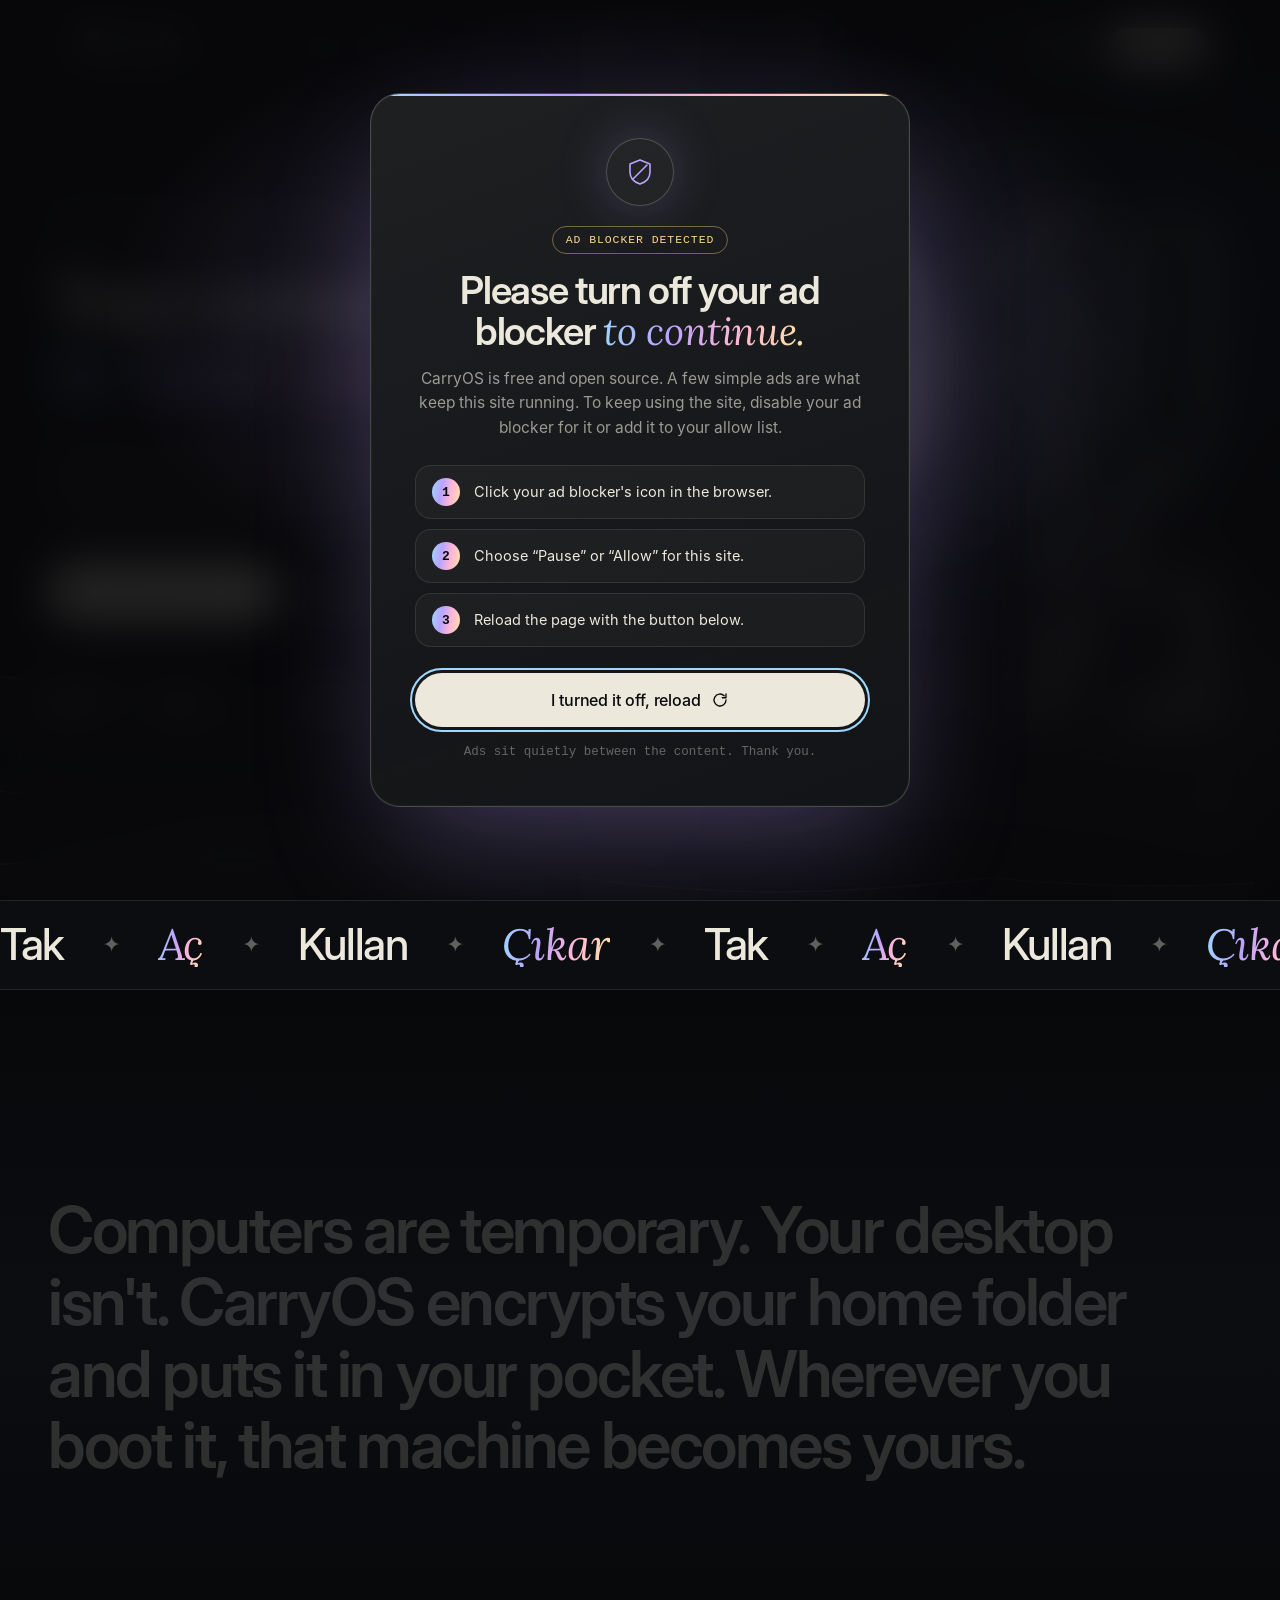
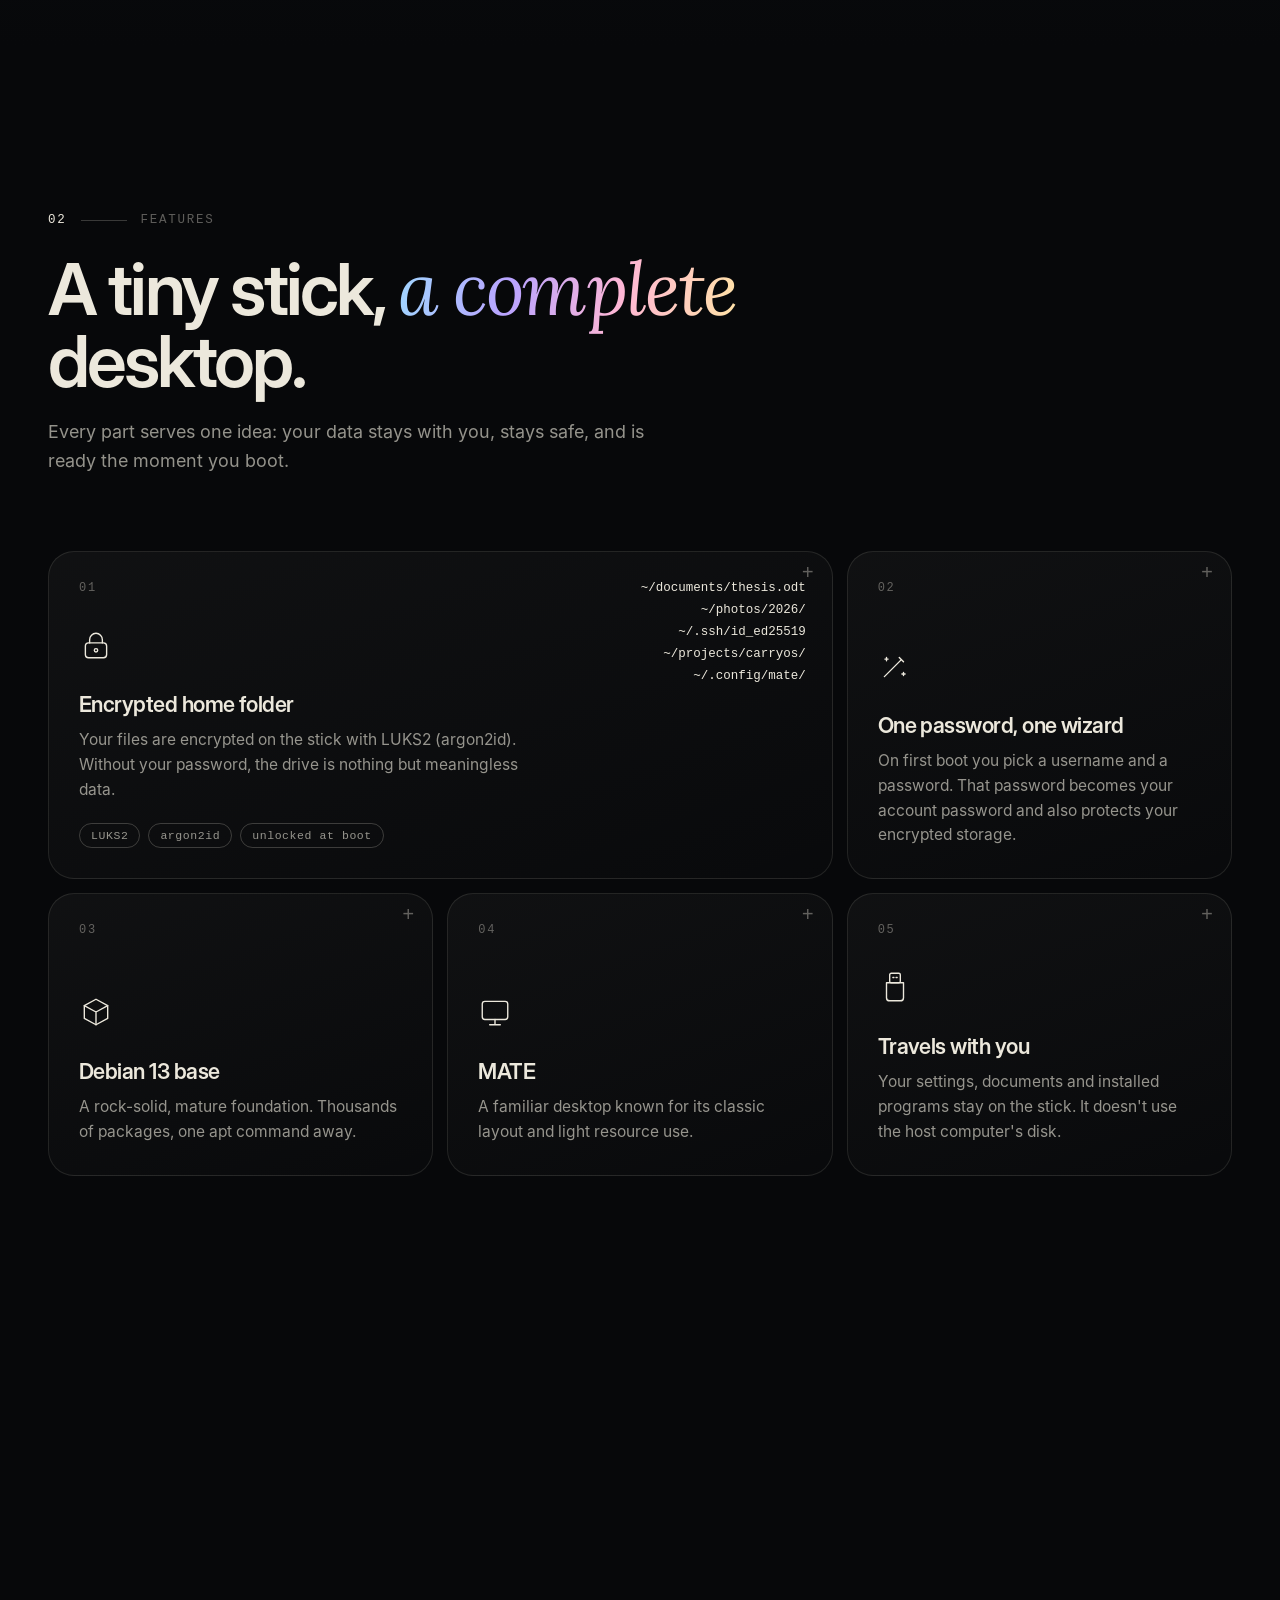
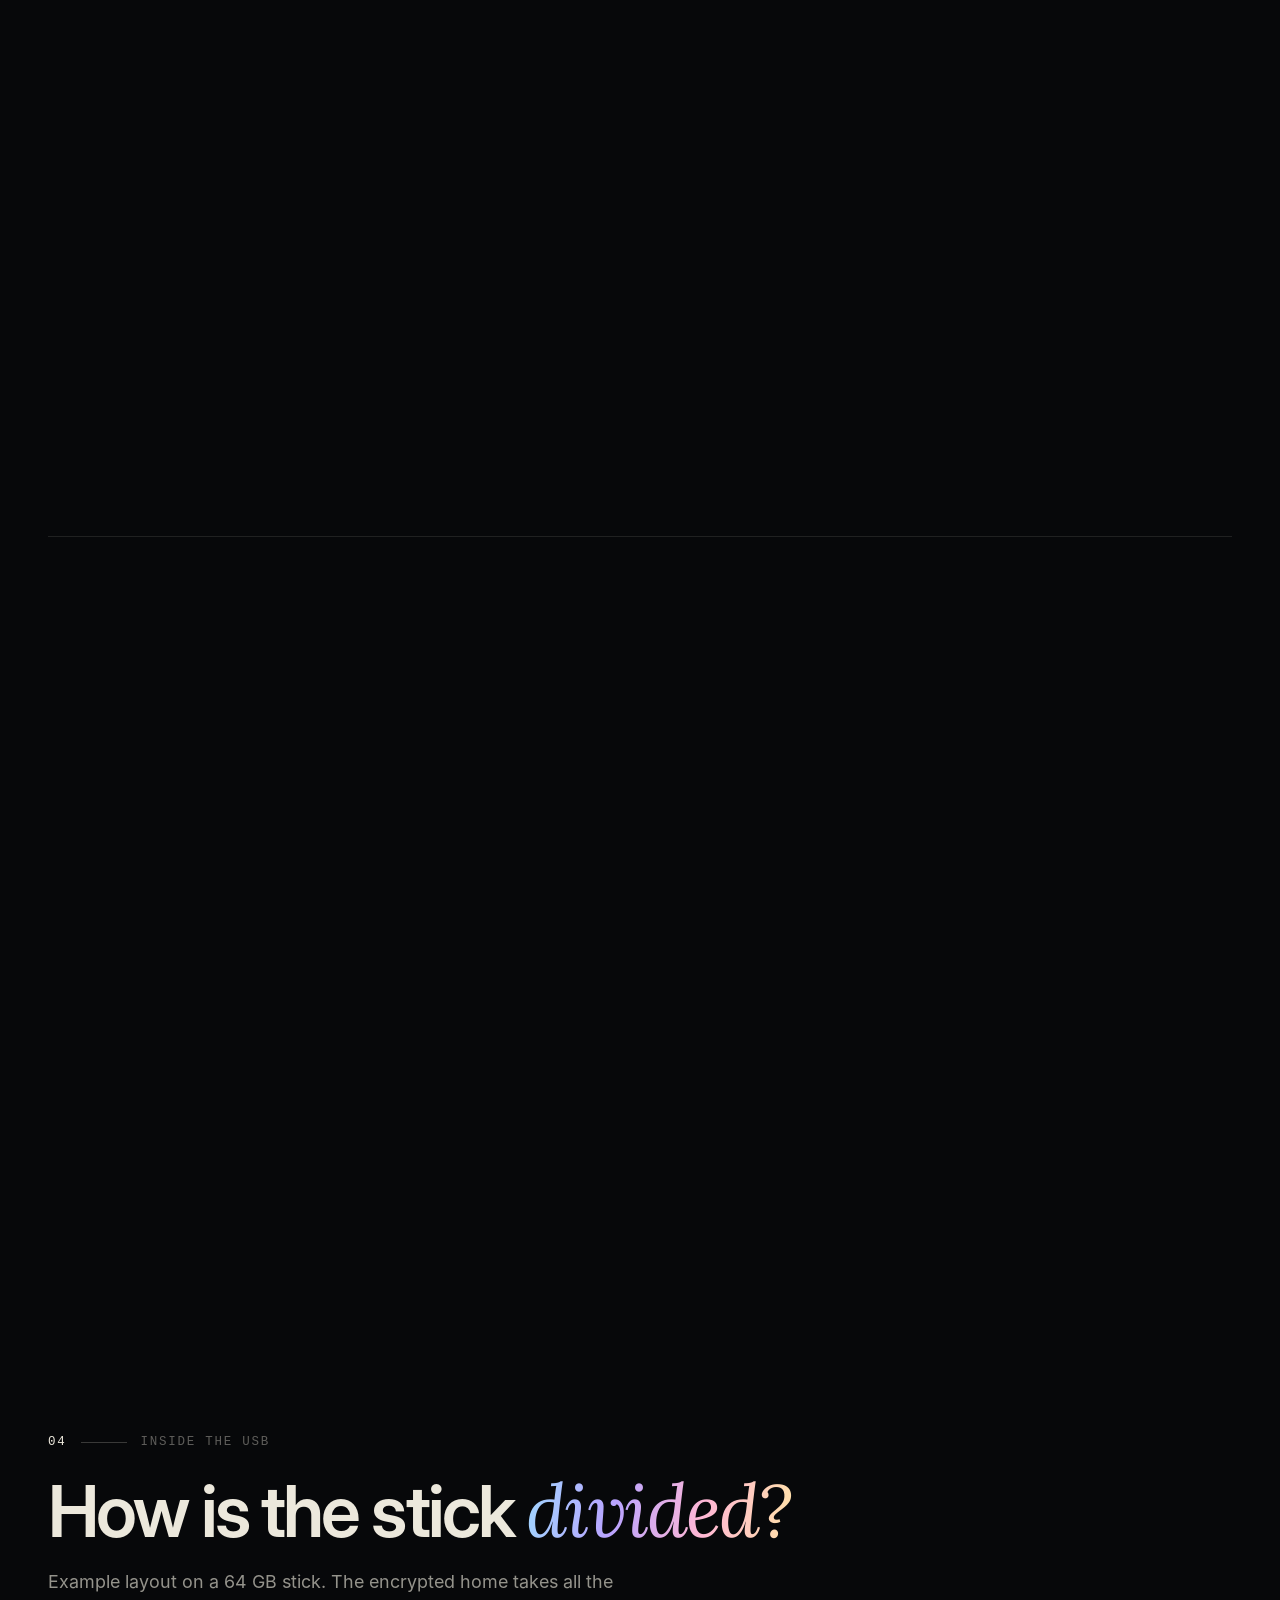
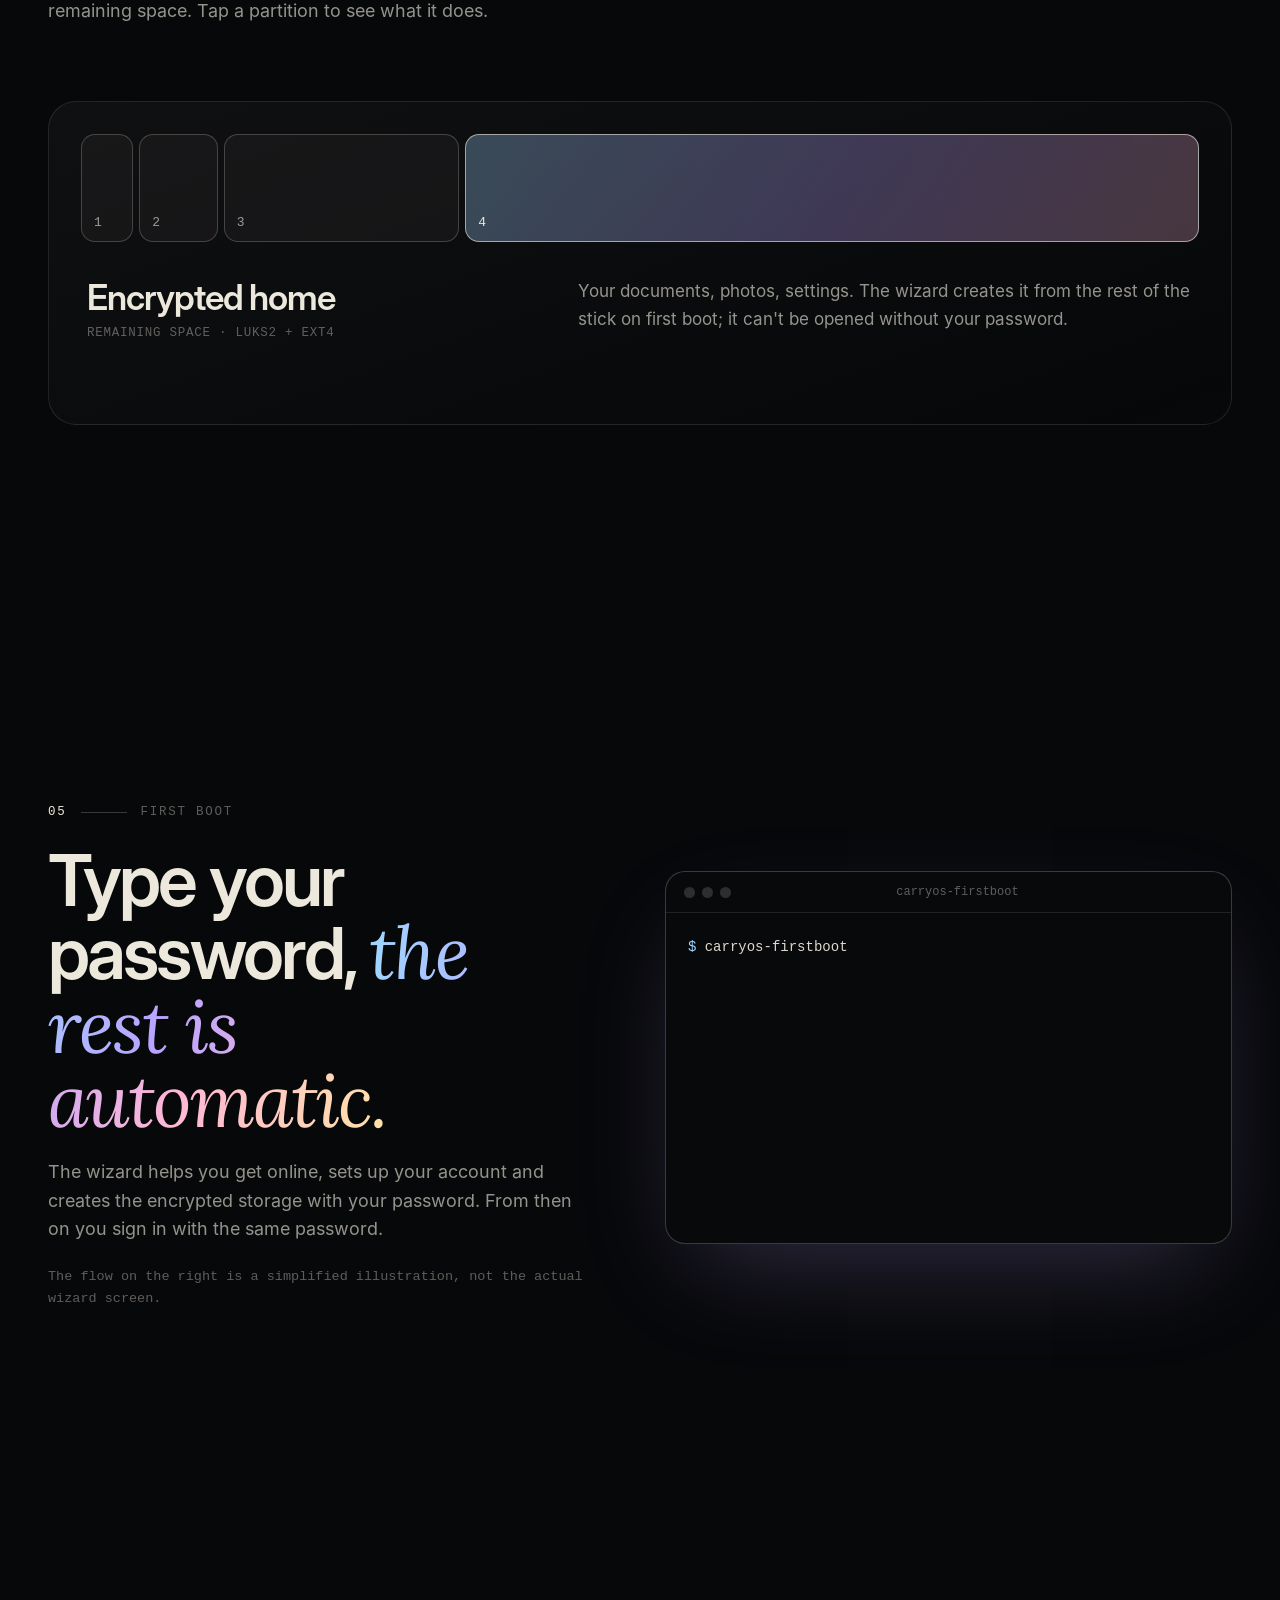
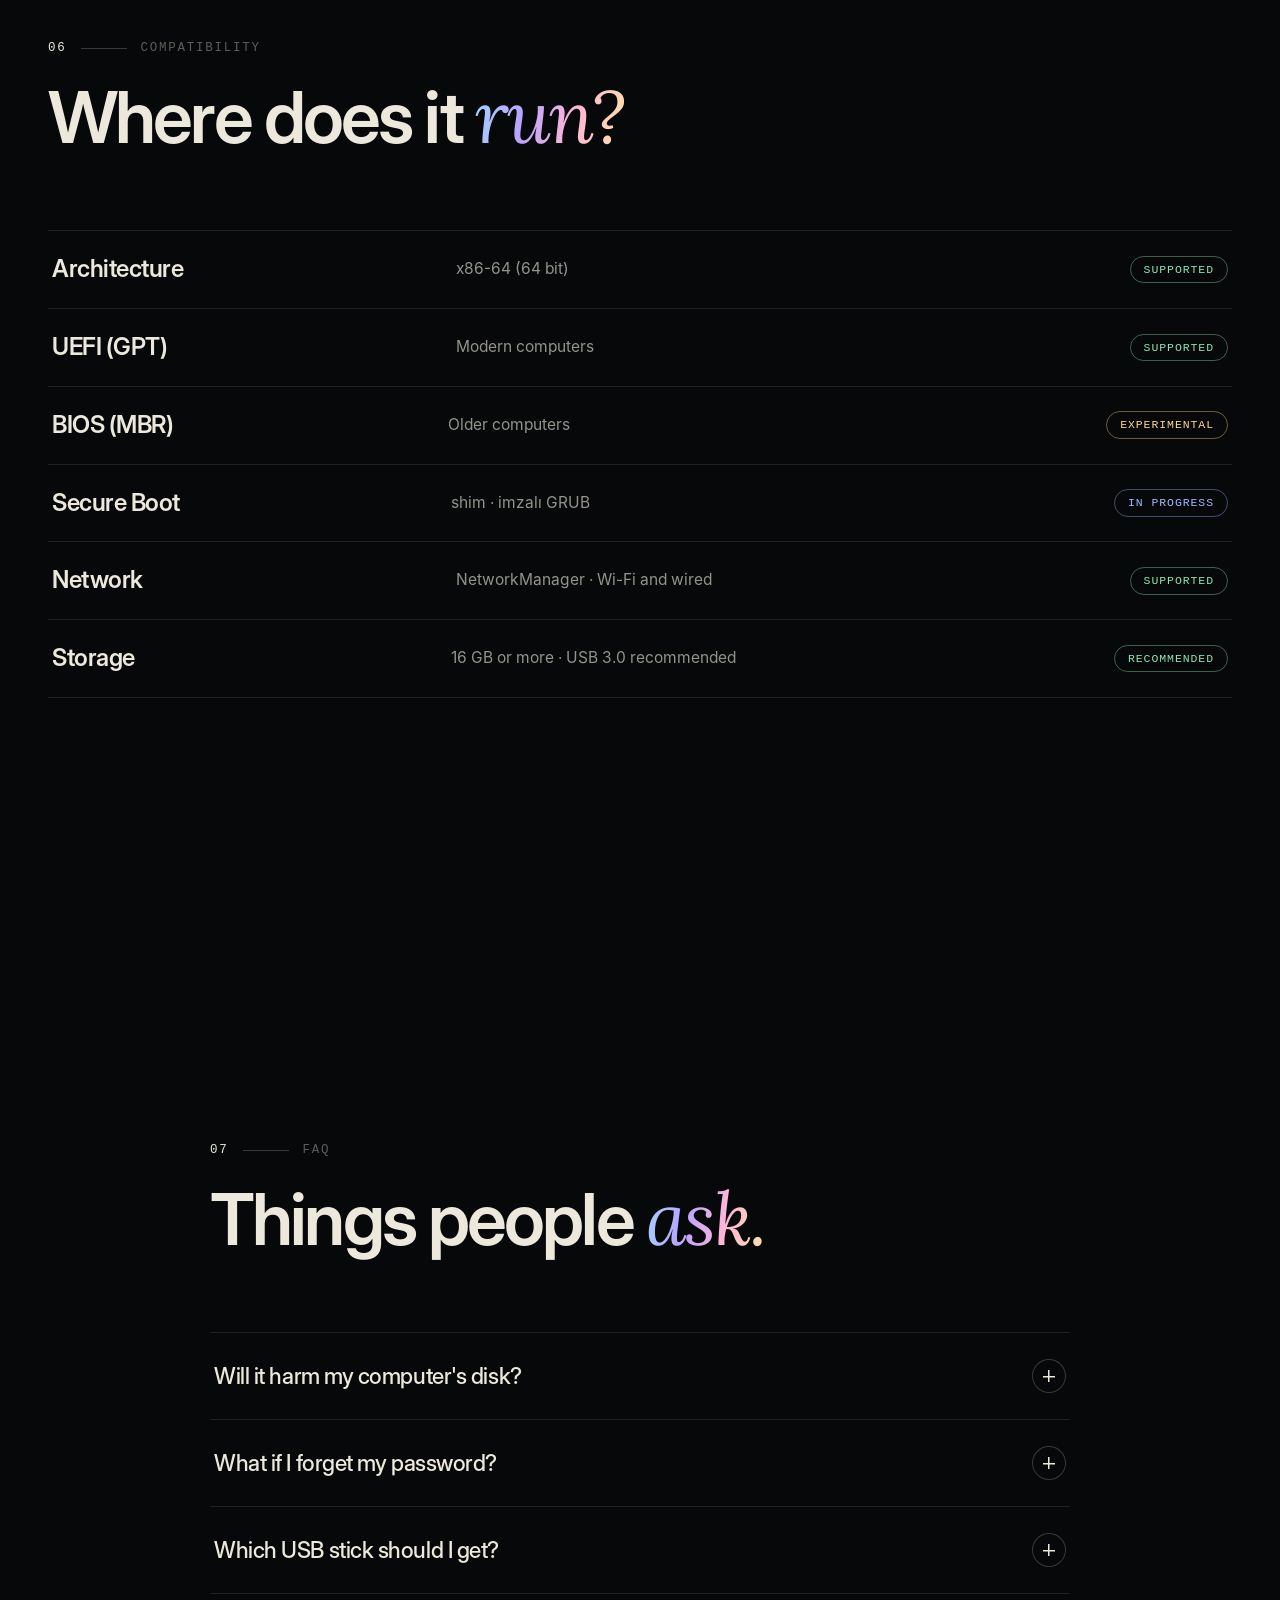
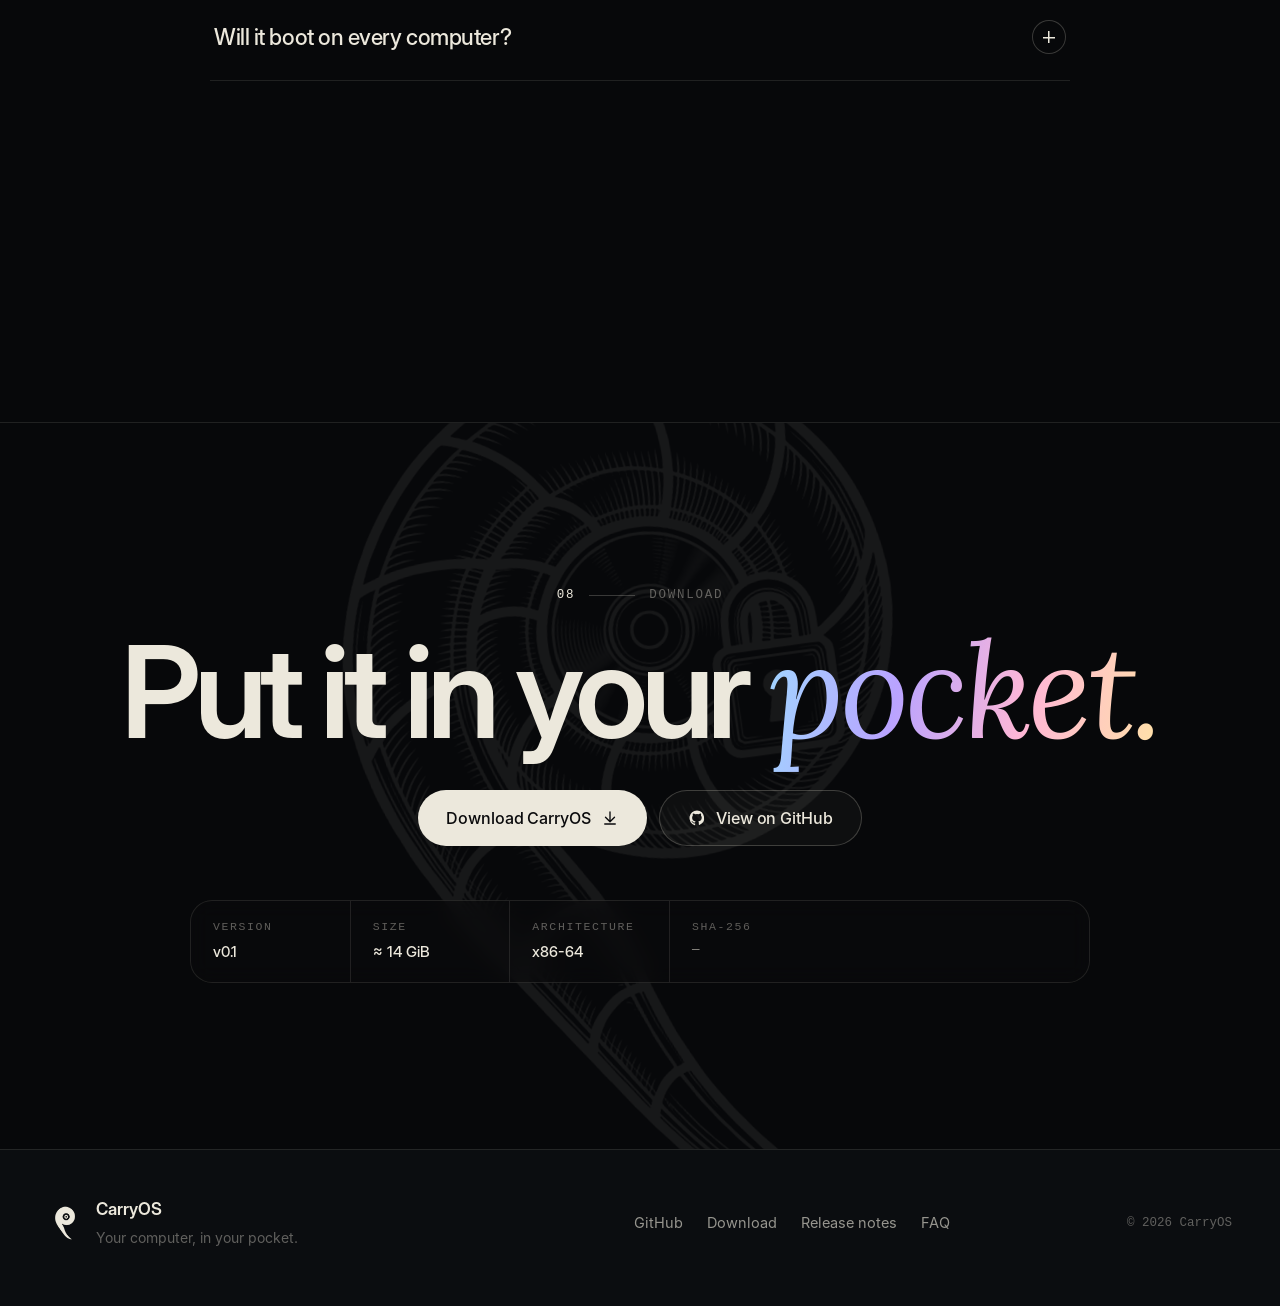
<file: index.html>
<!doctype html>
<html lang="tr">
<head>
<meta charset="utf-8">
<meta name="viewport" content="width=device-width, initial-scale=1, viewport-fit=cover">
<title>CarryOS — Bilgisayarın, cebinde.</title>
<meta name="description" content="CarryOS: bir USB belleğe sığan, şifreli ev dizinli, Debian 13 tabanlı taşınabilir Linux. Tak, aç, kendi masaüstünü kullan.">
<meta name="theme-color" content="#07080a">
<meta name="color-scheme" content="dark">

<!-- Paylaşım önizlemesi: yayınladıktan sonra aşağıdaki adresi kendi site adresinle değiştir -->
<meta property="og:type" content="website">
<meta property="og:title" content="CarryOS — Bilgisayarın, cebinde.">
<meta property="og:description" content="Bir USB belleğe sığan, şifreli ve taşınabilir Linux.">
<meta property="og:image" content="https://carryos.github.io/assets/img/og-image.png">
<meta property="og:url" content="https://carryos.github.io/">
<meta name="twitter:card" content="summary_large_image">

<link rel="icon" href="assets/img/favicon.ico" sizes="any">
<link rel="icon" type="image/png" href="assets/img/favicon-64.png">
<link rel="apple-touch-icon" href="assets/img/apple-touch-icon.png">
<link rel="manifest" href="site.webmanifest">

<link rel="preload" href="assets/fonts/InterDisplay-Medium.woff" as="font" type="font/woff" crossorigin>
<link rel="preload" href="assets/fonts/Inter-Regular.woff" as="font" type="font/woff" crossorigin>
<link rel="stylesheet" href="assets/css/style.css">

<!-- Google AdSense -->
<script async src="https://pagead2.googlesyndication.com/pagead/js/adsbygoogle.js?client=ca-pub-6968273160398959"
     crossorigin="anonymous"></script>
<noscript><style>.rv{opacity:1!important;transform:none!important;filter:none!important}.line>span{transform:none!important}.mark-lines,.wordmark{clip-path:none!important}</style></noscript>
</head>
<body>
<div class="progress" aria-hidden="true"><i></i></div>

<!-- ============ NAV ============ -->
<header class="nav" id="nav">
  <a class="brand" href="#top" aria-label="CarryOS">
    <img src="assets/img/mark-nav.png" alt="" width="30" height="30">
    <span>CarryOS</span>
  </a>
  <nav class="nav-links" id="navLinks" aria-label="Ana menü">
    <a href="#why" data-i18n="nav.why">Fikir</a>
    <a href="#features" data-i18n="nav.features">Özellikler</a>
    <a href="#how" data-i18n="nav.how">Kurulum</a>
    <a href="#inside" data-i18n="nav.inside">USB'nin içi</a>
    <a href="#compat" data-i18n="nav.compat">Uyumluluk</a>
    <a href="#faq" data-i18n="nav.faq">SSS</a>
  </nav>
  <div class="nav-actions">
    <button class="lang" id="langBtn" type="button" aria-label="Dil / Language"><span class="on">TR</span><i></i><span>EN</span></button>
    <a class="btn btn-ghost sm" href="https://github.com/carryos/carryos.github.io" data-link="repo" target="_blank" rel="noopener">GitHub</a>
    <a class="btn btn-solid sm" href="https://github.com/carryos/carryos.github.io/releases/latest" data-link="download" data-i18n="nav.download">İndir</a>
    <button class="burger" id="burger" type="button" aria-label="Menü" aria-expanded="false"><i></i><i></i></button>
  </div>
</header>

<main>
<!-- ============ HERO ============ -->
<section class="hero" id="top">
  <div class="hero-bg" aria-hidden="true">
    <div class="aurora"></div>
    <div class="grid-lines"></div>
    <img class="dune d-far" src="assets/img/dunes-far.svg" alt="" data-speed="0.10">
    <img class="dune d-mid" src="assets/img/dunes-mid.svg" alt="" data-speed="0.22">
    <img class="dune d-near" src="assets/img/dunes-near.svg" alt="" data-speed="0.36">
  </div>

  <div class="wrap hero-grid">
    <div class="hero-copy">
      <p class="eyebrow rv"><span class="pulse"></span><span data-i18n="hero.eyebrow">Önizleme sürümü · Debian 13 tabanlı</span></p>
      <h1 class="display" data-i18n="hero.title"><span class="line"><span>Bilgisayarın,</span></span><span class="line"><span class="serif grad">cebinde.</span></span></h1>
      <p class="lead rv" style="--d:.45s" data-i18n="hero.lead">CarryOS, bir USB belleğe sığan taşınabilir bir Linux. Şifreli ev dizinin, masaüstün ve programların seninle gelir; hangi bilgisayarda açarsan orası senin olur.</p>
      <div class="cta rv" style="--d:.6s">
        <a class="btn btn-solid lg magnetic" href="https://github.com/carryos/carryos.github.io/releases/latest" data-link="download"><span data-i18n="hero.cta1">CarryOS'u indir</span><svg viewBox="0 0 24 24" aria-hidden="true"><path d="M5 12h14M13 6l6 6-6 6"/></svg></a>
        <a class="btn btn-ghost lg magnetic" href="https://github.com/carryos/carryos.github.io" data-link="repo" target="_blank" rel="noopener"><svg viewBox="0 0 24 24" aria-hidden="true" class="gh"><path d="M12 2a10 10 0 0 0-3.2 19.5c.5.1.7-.2.7-.5v-1.8c-2.8.6-3.4-1.2-3.4-1.2-.5-1.2-1.1-1.5-1.1-1.5-.9-.6.1-.6.1-.6 1 .1 1.5 1 1.5 1 .9 1.5 2.3 1.1 2.9.8.1-.7.3-1.1.6-1.4-2.2-.3-4.6-1.1-4.6-5 0-1.1.4-2 1-2.7-.1-.3-.4-1.300.1-2.700 0 0 .8-.3 2.800 1a9.600 9.600 0 0 1 5 0c1.900-1.300 2.800-1 2.800-1 .5 1.400.2 2.400.1 2.700.6.700 1 1.600 1 2.700 0 3.900-2.400 4.700-4.600 5 .4.300.7.900.7 1.800v2.700c0 .3.2.6.7.5A10 10 0 0 0 12 2z"/></svg><span data-i18n="hero.cta2">GitHub'da incele</span></a>
      </div>
      <dl class="facts rv" style="--d:.75s">
        <div><dt>Debian 13</dt><dd data-i18n="hero.f1">Taban</dd></div>
        <div><dt>LUKS2</dt><dd data-i18n="hero.f2">Şifreli ev</dd></div>
        <div><dt>MATE</dt><dd data-i18n="hero.f3">Masaüstü</dd></div>
      </dl>
    </div>

    <div class="hero-art" id="heroArt" aria-hidden="true">
      <div class="art-glow"></div>
      <div class="mark">
        <div class="mark-disc"></div>
        <img class="mark-lines" src="assets/img/logo.png" alt="" width="860" height="1368" fetchpriority="high">
      </div>
      <img class="wordmark" src="assets/img/wordmark.png" alt="" width="936" height="2016">
    </div>
  </div>

  <a class="scroll-hint" href="#why" aria-label="Aşağı kaydır"><span data-i18n="hero.scroll">Kaydır</span><i></i></a>
</section>

<!-- ============ TICKER ============ -->
<div class="ticker" aria-hidden="true">
  <div class="ticker-track">
    <span>Tak</span><em>✦</em><span class="serif">Aç</span><em>✦</em><span>Kullan</span><em>✦</em><span class="serif">Çıkar</span><em>✦</em>
    <span>Tak</span><em>✦</em><span class="serif">Aç</span><em>✦</em><span>Kullan</span><em>✦</em><span class="serif">Çıkar</span><em>✦</em>
    <span>Tak</span><em>✦</em><span class="serif">Aç</span><em>✦</em><span>Kullan</span><em>✦</em><span class="serif">Çıkar</span><em>✦</em>
    <span>Tak</span><em>✦</em><span class="serif">Aç</span><em>✦</em><span>Kullan</span><em>✦</em><span class="serif">Çıkar</span><em>✦</em>
  </div>
</div>

<!-- ============ 01 FİKİR ============ -->
<section class="sec why" id="why">
  <div class="wrap">
    <p class="kicker rv"><b>01</b><i></i><span data-i18n="why.k">Fikir</span></p>
    <p class="statement" id="statement" data-i18n="why.text">Bilgisayarlar geçici, masaüstün değil. CarryOS ev dizinini şifreler ve cebine koyar. Hangi makinede açarsan, orası senin bilgisayarın olur.</p>
  </div>
</section>

<!-- ============ 02 ÖZELLİKLER ============ -->
<section class="sec" id="features">
  <div class="wrap">
    <header class="sec-head">
      <p class="kicker rv"><b>02</b><i></i><span data-i18n="feat.k">Özellikler</span></p>
      <h2 class="h2 rv" data-i18n="feat.h">Küçük bir bellek, <em class="serif grad">tam bir</em> masaüstü.</h2>
      <p class="sub rv" data-i18n="feat.sub">Her parça tek bir fikre hizmet ediyor: verin yanında olsun, güvende kalsın, açtığın anda hazır olsun.</p>
    </header>

    <div class="bento">
      <article class="card c4 rv">
        <span class="idx">01</span>
        <div class="card-body">
          <svg class="ico" viewBox="0 0 32 32" aria-hidden="true"><rect x="6" y="14" width="20" height="14" rx="3"/><path d="M10 14v-3a6 6 0 0 1 12 0v3"/><circle cx="16" cy="21" r="1.6"/></svg>
          <h3 data-i18n="c1.t">Şifreli ev dizini</h3>
          <p data-i18n="c1.p">Dosyaların USB'de LUKS2 ile şifrelenir (argon2id). Şifren olmadan bellek, anlamsız bir veri yığınından başka bir şey değildir.</p>
          <div class="tags"><span>LUKS2</span><span>argon2id</span><span data-i18n="c1.tag">açılışta açılır</span></div>
        </div>
        <div class="cipher" id="cipher" aria-hidden="true"></div>
      </article>

      <article class="card c2 rv" style="--d:.08s">
        <span class="idx">02</span>
        <div class="card-body">
          <svg class="ico" viewBox="0 0 32 32" aria-hidden="true"><path d="M6 26 22 10"/><path d="m20 8 4 4"/><path d="M8 8v3M6.500 9.500h3M24 22v3M22.500 23.500h3"/></svg>
          <h3 data-i18n="c2.t">Tek şifre, tek sihirbaz</h3>
          <p data-i18n="c2.p">İlk açılışta kullanıcı adını ve şifreni seçersin. Girdiğin şifre hem hesabın olur hem şifreli depolamanı korur.</p>
        </div>
      </article>

      <article class="card c2 rv">
        <span class="idx">03</span>
        <div class="card-body">
          <svg class="ico" viewBox="0 0 32 32" aria-hidden="true"><path d="M16 4 5 10v12l11 6 11-6V10z"/><path d="M5 10l11 6 11-6M16 16v12"/></svg>
          <h3 data-i18n="c3.t">Debian 13 tabanı</h3>
          <p data-i18n="c3.p">Köklü ve kararlı bir temel. Binlerce paket, apt ile bir komut uzağında.</p>
        </div>
      </article>

      <article class="card c2 rv" style="--d:.08s">
        <span class="idx">04</span>
        <div class="card-body">
          <svg class="ico" viewBox="0 0 32 32" aria-hidden="true"><rect x="4" y="6" width="24" height="17" rx="2.500"/><path d="M11 28h10M16 23v5"/></svg>
          <h3 data-i18n="c4.t">MATE</h3>
          <p data-i18n="c4.p">Klasik düzeni ve düşük kaynak kullanımıyla bilinen, tanıdık bir masaüstü.</p>
        </div>
      </article>

      <article class="card c2 rv" style="--d:.16s">
        <span class="idx">05</span>
        <div class="card-body">
          <svg class="ico" viewBox="0 0 32 32" aria-hidden="true"><rect x="11" y="3" width="10" height="9" rx="1.500"/><path d="M8 12h16v14a3 3 0 0 1-3 3h-10a3 3 0 0 1-3-3z"/><path d="M14 7h1M17 7h1"/></svg>
          <h3 data-i18n="c5.t">Seninle taşınır</h3>
          <p data-i18n="c5.p">Ayarların, belgelerin ve kurduğun programlar USB'de kalır. Ana bilgisayarın diskini kullanmaz.</p>
        </div>
      </article>

      <article class="card c3 rv">
        <span class="idx">06</span>
        <div class="card-body">
          <svg class="ico" viewBox="0 0 32 32" aria-hidden="true"><path d="M16 4v10M10.500 8.500a9 9 0 1 0 11 0"/></svg>
          <h3 data-i18n="c6.t">UEFI ve eski BIOS</h3>
          <p data-i18n="c6.p">GPT ile UEFI'li bilgisayarlar için hazır. Eski BIOS'lu makineler için destek üzerinde çalışılıyor.</p>
          <div class="tags"><span class="ok">UEFI</span><span class="warn" data-i18n="c6.tag">BIOS · deneysel</span></div>
        </div>
      </article>

      <article class="card c3 rv" style="--d:.08s">
        <span class="idx">07</span>
        <div class="card-body">
          <svg class="ico" viewBox="0 0 32 32" aria-hidden="true"><circle cx="16" cy="16" r="12"/><path d="M4 16h24M16 4c4 3.500 6 7.500 6 12s-2 8.500-6 12c-4-3.500-6-7.500-6-12s2-8.500 6-12z"/></svg>
          <h3 data-i18n="c7.t">Hafif tarayıcı, tam paket deposu</h3>
          <p data-i18n="c7.p">NetSurf ile kutudan çıkar çıkmaz web. Daha kapsamlı bir tarayıcı mı gerekiyor? apt ile kur.</p>
        </div>
      </article>
    </div>
  </div>
</section>

<!-- ============ REKLAM ============ -->
<div class="ad-band">
  <div class="wrap narrow">
    <aside class="ad" data-ad="a" aria-label="Reklam">
      <span class="ad-label" data-i18n="ad.label">Reklam</span>
      <ins class="adsbygoogle" style="display:block" data-ad-client="ca-pub-6968273160398959" data-ad-slot="" data-ad-format="auto" data-full-width-responsive="true"></ins>
    </aside>
  </div>
</div>

<!-- ============ 03 KURULUM ============ -->
<section class="sec" id="how">
  <div class="wrap">
    <header class="sec-head">
      <p class="kicker rv"><b>03</b><i></i><span data-i18n="how.k">Kurulum</span></p>
      <h2 class="h2 rv" data-i18n="how.h">Dört adımda <em class="serif grad">cebinde.</em></h2>
    </header>

    <ol class="steps">
      <li class="rv"><span class="num">1</span><h3 data-i18n="s1.t">İmajı indir</h3><p data-i18n="s1.p">carryos.img dosyasını indir ve SHA-256 toplamını doğrula.</p></li>
      <li class="rv" style="--d:.08s"><span class="num">2</span><h3 data-i18n="s2.t">USB'ye yaz</h3><p data-i18n="s2.p">En az 16 GB bir bellek kullan. balenaEtcher, Rufus (DD modu) ya da dd ile yazabilirsin.</p></li>
      <li class="rv" style="--d:.16s"><span class="num">3</span><h3 data-i18n="s3.t">USB'den başlat</h3><p data-i18n="s3.p">Bilgisayarı açarken boot menüsünü aç (F12, F10, Esc; Mac'te Option) ve belleği seç.</p></li>
      <li class="rv" style="--d:.24s"><span class="num">4</span><h3 data-i18n="s4.t">Sihirbazı tamamla</h3><p data-i18n="s4.p">Kullanıcı adı ve şifreni seç. Şifreli depolaman hazırlanır, giriş ekranı gelir.</p></li>
    </ol>

    <div class="code rv">
      <div class="code-bar"><span data-i18n="code.t">Linux / macOS</span><button type="button" class="copy" id="copyBtn" data-i18n="code.copy">Kopyala</button></div>
<pre id="codeText"><span class="c" data-i18n="code.c1"># toplamı doğrula</span>
sha256sum -c carryos.img.sha256
<span class="c" data-i18n="code.c2"># belleğe yaz (sdX yerine kendi aygıtını yaz)</span>
sudo dd if=carryos.img of=/dev/sdX bs=4M status=progress conv=fsync</pre>
    </div>
    <p class="warn-note rv" data-i18n="code.warn"><b>Dikkat:</b> /dev/sdX yerine kendi USB aygıtını yaz (lsblk ile bak). dd, hedef aygıtın tamamını siler.</p>
  </div>
</section>

<!-- ============ 04 USB'NİN İÇİ ============ -->
<section class="sec" id="inside">
  <div class="wrap">
    <header class="sec-head">
      <p class="kicker rv"><b>04</b><i></i><span data-i18n="in.k">USB'nin içi</span></p>
      <h2 class="h2 rv" data-i18n="in.h">Bellek <em class="serif grad">nasıl</em> bölünüyor?</h2>
      <p class="sub rv" data-i18n="in.sub">64 GB'lık bir bellekte örnek yerleşim. Şifreli ev, kalan tüm alanı alır. Bir bölüme dokun, ne işe yaradığını gör.</p>
    </header>

    <div class="usb rv">
      <div class="usb-bar" id="usbBar" role="tablist" aria-label="Bölümler">
        <button type="button" role="tab" class="seg s1" data-i="0" style="--w:3"><span>1</span></button>
        <button type="button" role="tab" class="seg s2" data-i="1" style="--w:6"><span>2</span></button>
        <button type="button" role="tab" class="seg s3" data-i="2" style="--w:24"><span>3</span></button>
        <button type="button" role="tab" class="seg s4 on" data-i="3" style="--w:67"><span>4</span></button>
      </div>
      <div class="usb-detail" id="usbDetail" aria-live="polite"></div>
    </div>
  </div>
</section>

<!-- ============ REKLAM ============ -->
<div class="ad-band">
  <div class="wrap narrow">
    <aside class="ad" data-ad="b" aria-label="Reklam">
      <span class="ad-label" data-i18n="ad.label">Reklam</span>
      <ins class="adsbygoogle" style="display:block" data-ad-client="ca-pub-6968273160398959" data-ad-slot="" data-ad-format="auto" data-full-width-responsive="true"></ins>
    </aside>
  </div>
</div>

<!-- ============ 05 İLK AÇILIŞ ============ -->
<section class="sec" id="first">
  <div class="wrap split">
    <div>
      <p class="kicker rv"><b>05</b><i></i><span data-i18n="fb.k">İlk açılış</span></p>
      <h2 class="h2 rv" data-i18n="fb.h">Şifreni yaz, <em class="serif grad">gerisi otomatik.</em></h2>
      <p class="sub rv" data-i18n="fb.p">Sihirbaz ağa bağlanmana yardım eder, hesabını kurar ve şifreli depolamayı senin şifrenle oluşturur. Bir daha her açılışta aynı şifreyle girersin.</p>
      <p class="fine rv" data-i18n="fb.note">Yandaki akış sadeleştirilmiş bir ilüstrasyondur; gerçek sihirbaz ekranı değildir.</p>
    </div>
    <div class="term rv" id="term" aria-hidden="true">
      <div class="term-bar"><i></i><i></i><i></i><span>carryos-firstboot</span></div>
      <div class="term-body" id="termBody"></div>
    </div>
  </div>
</section>

<!-- ============ 06 UYUMLULUK ============ -->
<section class="sec" id="compat">
  <div class="wrap">
    <header class="sec-head">
      <p class="kicker rv"><b>06</b><i></i><span data-i18n="co.k">Uyumluluk</span></p>
      <h2 class="h2 rv" data-i18n="co.h">Nerede <em class="serif grad">çalışır?</em></h2>
    </header>
    <ul class="compat">
      <li class="rv"><span data-i18n="co.a">Mimari</span><b>x86-64 (64 bit)</b><em class="chip ok" data-i18n="co.ok">Destekli</em></li>
      <li class="rv"><span>UEFI (GPT)</span><b data-i18n="co.uefi">Modern bilgisayarlar</b><em class="chip ok" data-i18n="co.ok">Destekli</em></li>
      <li class="rv"><span>BIOS (MBR)</span><b data-i18n="co.bios">Eski bilgisayarlar</b><em class="chip warn" data-i18n="co.exp">Deneysel</em></li>
      <li class="rv"><span>Secure Boot</span><b>shim · imzalı GRUB</b><em class="chip plan" data-i18n="co.plan">Hazırlanıyor</em></li>
      <li class="rv"><span data-i18n="co.net">Ağ</span><b data-i18n="co.netv">NetworkManager · Wi-Fi ve kablolu</b><em class="chip ok" data-i18n="co.ok">Destekli</em></li>
      <li class="rv"><span data-i18n="co.usb">Bellek</span><b data-i18n="co.usbv">En az 16 GB · USB 3.0 önerilir</b><em class="chip ok" data-i18n="co.rec">Önerilen</em></li>
    </ul>
    <p class="fine rv" data-i18n="co.note">Donanım çok çeşitli; kendi makinende denemeden garanti veremeyiz. Sorun yaşarsan GitHub'da bildir.</p>
  </div>
</section>

<!-- ============ REKLAM ============ -->
<div class="ad-band">
  <div class="wrap narrow">
    <aside class="ad" data-ad="c" aria-label="Reklam">
      <span class="ad-label" data-i18n="ad.label">Reklam</span>
      <ins class="adsbygoogle" style="display:block" data-ad-client="ca-pub-6968273160398959" data-ad-slot="" data-ad-format="auto" data-full-width-responsive="true"></ins>
    </aside>
  </div>
</div>

<!-- ============ 07 SSS ============ -->
<section class="sec" id="faq">
  <div class="wrap narrow">
    <header class="sec-head">
      <p class="kicker rv"><b>07</b><i></i><span data-i18n="faq.k">Sıkça sorulanlar</span></p>
      <h2 class="h2 rv" data-i18n="faq.h">Merak <em class="serif grad">edilenler.</em></h2>
    </header>
    <div class="faq">
      <details class="rv"><summary data-i18n="q1.q">Bilgisayarımın diskine zarar verir mi?</summary><p data-i18n="q1.a">CarryOS USB'den açılır ve sistemi USB'ye kurar; ana diski kullanmaz. Yine de belleğe yazarken doğru aygıtı seç: yazma işlemi hedef aygıtın tamamını siler.</p></details>
      <details class="rv"><summary data-i18n="q2.q">Şifremi unutursam ne olur?</summary><p data-i18n="q2.a">Şifreli ev dizini şifre olmadan açılamaz; şifrelemenin amacı bu. Önemli dosyalarını ayrıca yedekle.</p></details>
      <details class="rv"><summary data-i18n="q3.q">Hangi USB belleği almalıyım?</summary><p data-i18n="q3.a">En az 16 GB, tercihen USB 3.0 ve üzeri. Yazma hızı düşük belleklerde imajı yazmak ve ilk kurulum uzun sürebilir.</p></details>
      <details class="rv"><summary data-i18n="q4.q">Her bilgisayarda açılır mı?</summary><p data-i18n="q4.a">UEFI'li çoğu 64 bit bilgisayarda açılması hedeflenir. Eski BIOS'lu makineler ve bazı Mac'ler farklı davranabilir; Uyumluluk bölümüne bak.</p></details>
      <details class="rv"><summary data-i18n="q5.q">Programları nasıl güncellerim ya da yenilerini kurarım?</summary><p data-i18n="q5.a">Debian tabanlı olduğu için terminalde <code>sudo apt update &amp;&amp; sudo apt upgrade</code> yeterli. Yeni programlar için <code>sudo apt install</code>.</p></details>
      <details class="rv"><summary data-i18n="q6.q">Lisans ve kaynak kodu nerede?</summary><p data-i18n="q6.a">Bilgiler GitHub deposunda. Üstteki GitHub düğmesinden ulaşabilirsin.</p></details>
    </div>
  </div>
</section>

<!-- ============ 08 İNDİR ============ -->
<section class="sec dl" id="download">
  <img class="dl-mark" src="assets/img/logo.png" alt="" aria-hidden="true" width="860" height="1368">
  <div class="wrap">
    <p class="kicker rv"><b>08</b><i></i><span data-i18n="dl.k">İndir</span></p>
    <h2 class="mega rv" data-i18n="dl.h">Cebine <em class="serif grad">koy.</em></h2>
    <div class="cta rv">
      <a class="btn btn-solid lg magnetic" href="https://github.com/carryos/carryos.github.io/releases/latest" data-link="download"><span data-i18n="hero.cta1">CarryOS'u indir</span><svg viewBox="0 0 24 24" aria-hidden="true"><path d="M12 4v12M6 11l6 6 6-6M5 20h14"/></svg></a>
      <a class="btn btn-ghost lg magnetic" href="https://github.com/carryos/carryos.github.io" data-link="repo" target="_blank" rel="noopener"><svg viewBox="0 0 24 24" aria-hidden="true" class="gh"><path d="M12 2a10 10 0 0 0-3.2 19.5c.5.1.7-.2.7-.5v-1.8c-2.8.6-3.4-1.2-3.4-1.2-.5-1.2-1.1-1.5-1.1-1.5-.9-.6.1-.6.1-.6 1 .1 1.5 1 1.5 1 .9 1.5 2.3 1.1 2.9.8.1-.7.3-1.1.6-1.4-2.2-.3-4.6-1.1-4.6-5 0-1.1.4-2 1-2.7-.1-.3-.4-1.300.1-2.700 0 0 .8-.3 2.800 1a9.600 9.600 0 0 1 5 0c1.900-1.300 2.800-1 2.800-1 .5 1.400.2 2.400.1 2.700.6.700 1 1.600 1 2.700 0 3.900-2.400 4.700-4.600 5 .4.300.7.900.7 1.800v2.700c0 .3.2.6.7.5A10 10 0 0 0 12 2z"/></svg><span data-i18n="hero.cta2">GitHub'da incele</span></a>
    </div>
    <dl class="meta rv">
      <div><dt data-i18n="dl.v">Sürüm</dt><dd id="metaVersion">v0.1</dd></div>
      <div><dt data-i18n="dl.s">Boyut</dt><dd id="metaSize">≈ 14 GiB</dd></div>
      <div><dt data-i18n="dl.a">Mimari</dt><dd>x86-64</dd></div>
      <div class="wide"><dt>SHA-256</dt><dd id="metaSha" class="mono">—</dd></div>
    </dl>
  </div>
</section>
</main>

<!-- ============ FOOTER ============ -->
<footer class="foot">
  <div class="wrap foot-grid">
    <div class="foot-brand">
      <img src="assets/img/mark-nav.png" alt="" width="34" height="34">
      <div><b>CarryOS</b><p data-i18n="ft.tag">Bilgisayarın, cebinde.</p></div>
    </div>
    <nav class="foot-links" aria-label="Alt menü">
      <a href="https://github.com/carryos/carryos.github.io" data-link="repo" target="_blank" rel="noopener">GitHub</a>
      <a href="https://github.com/carryos/carryos.github.io/releases/latest" data-link="download" data-i18n="nav.download">İndir</a>
      <a href="https://github.com/carryos/carryos.github.io/releases" data-link="releases" target="_blank" rel="noopener" data-i18n="ft.rel">Sürüm notları</a>
      <a href="#faq" data-i18n="nav.faq">SSS</a>
    </nav>
    <p class="legal">© <span id="year">2026</span> CarryOS</p>
  </div>
</footer>

<!-- ============ REKLAM ENGELLEYİCİ DUVARI ============ -->
<div class="ab" id="abWall" role="alertdialog" aria-modal="true" aria-labelledby="abTitle" aria-describedby="abText" hidden>
  <div class="ab-card">
    <div class="ab-ico" aria-hidden="true">
      <svg viewBox="0 0 32 32"><path d="M16 4 6 8v8c0 6 4.200 10.200 10 12 5.800-1.800 10-6 10-12V8z"/><path d="M9 23 23 9"/></svg>
    </div>
    <p class="ab-chip" data-i18n="ab.chip">Reklam engelleyici algılandı</p>
    <h2 class="ab-title" id="abTitle" data-i18n="ab.title">Devam etmek için reklam engelleyiciyi <em class="serif grad">kapat.</em></h2>
    <p class="ab-text" id="abText" data-i18n="ab.text">CarryOS ücretsiz ve açık kaynak. Siteyi ayakta tutan tek şey birkaç sade reklam. Siteye devam edebilmek için reklam engelleyicini bu site için kapat ya da izin listesine ekle.</p>
    <ol class="ab-steps">
      <li><span>1</span><p data-i18n="ab.s1">Tarayıcındaki reklam engelleyici simgesine tıkla.</p></li>
      <li><span>2</span><p data-i18n="ab.s2">Bu site için “Duraklat” ya da “İzin ver” seçeneğini seç.</p></li>
      <li><span>3</span><p data-i18n="ab.s3">Aşağıdaki düğmeyle sayfayı yenile.</p></li>
    </ol>
    <button type="button" class="btn btn-solid lg ab-btn" id="abReload"><span data-i18n="ab.btn">Kapattım, yenile</span><svg viewBox="0 0 24 24" aria-hidden="true"><path d="M20 12a8 8 0 1 1-2.400-5.700M20 4v5h-5"/></svg></button>
    <p class="ab-note" data-i18n="ab.note">Reklamlar içeriğin arasında, sade biçimde yer alır. Teşekkürler.</p>
  </div>
</div>

<script src="assets/js/config.js"></script>
<script src="assets/js/i18n.js"></script>
<script src="assets/js/main.js"></script>
<script src="assets/js/gate.js"></script>
<script data-goatcounter="https://carry.goatcounter.com/count" async src="https://gc.zgo.at/count.js"></script>
</body>
</html>
</file>
<file: assets/css/style.css>
/* ==========================================================
   CarryOS — "Ink & Bone"
   Koyu grafit zemin, kemik beyazı mürekkep, tek vurgu: CD'nin
   gökkuşağı yansıması. Tüm renkler :root içinde.
   ========================================================== */
@font-face{font-family:"Inter";src:url(../fonts/Inter-Regular.woff) format("woff");font-weight:400;font-display:swap}
@font-face{font-family:"Inter";src:url(../fonts/Inter-Medium.woff) format("woff");font-weight:500;font-display:swap}
@font-face{font-family:"Inter Display";src:url(../fonts/InterDisplay-Medium.woff) format("woff");font-weight:500;font-display:swap}
@font-face{font-family:"Inter Display";src:url(../fonts/InterDisplay-SemiBold.woff) format("woff");font-weight:600;font-display:swap}
@font-face{font-family:"Lora";src:url(../fonts/Lora-Italic.woff) format("woff");font-style:italic;font-weight:400 700;font-display:swap}

@property --spin{syntax:"<angle>";inherits:false;initial-value:0deg}

:root{
  --bg:#07080a; --bg2:#0b0d10; --panel:#0e1013;
  --bone:#ece8dc; --muted:rgba(236,232,220,.62); --faint:rgba(236,232,220,.38);
  --line:rgba(236,232,220,.11); --line2:rgba(236,232,220,.22);
  --iri:linear-gradient(100deg,#9fd8ff 0%,#b9a3ff 34%,#ffb7d5 66%,#ffe3a6 100%);
  --ok:#8fe3b0; --warn:#ffd58a; --plan:#9fb7ff;
  --ease:cubic-bezier(.2,.7,.2,1);
  --wrap:1240px; --pad:clamp(20px,4vw,48px);
  --sans:"Inter",system-ui,-apple-system,"Segoe UI",Roboto,sans-serif;
  --disp:"Inter Display","Inter",system-ui,sans-serif;
  --serif:"Lora",Georgia,"Times New Roman",serif;
  --mono:ui-monospace,SFMono-Regular,"SF Mono",Menlo,Consolas,"Liberation Mono",monospace;
}
*,*::before,*::after{box-sizing:border-box}
html{scroll-behavior:smooth;-webkit-text-size-adjust:100%;scroll-padding-top:84px}
body{margin:0;background:var(--bg);color:var(--bone);font:400 17px/1.6 var(--sans);-webkit-font-smoothing:antialiased;text-rendering:optimizeLegibility;overflow-x:hidden}
body::before{content:"";position:fixed;inset:0;z-index:90;pointer-events:none;background:url(../img/noise.png);background-size:200px;opacity:.05;mix-blend-mode:overlay}
img{max-width:100%;display:block}
a{color:inherit;text-decoration:none}
button{font:inherit;color:inherit;background:none;border:0;cursor:pointer}
::selection{background:#b9a3ff;color:#0a0a0c}
:focus-visible{outline:2px solid #9fd8ff;outline-offset:3px;border-radius:6px}
.wrap{width:min(var(--wrap),100% - 2*var(--pad));margin-inline:auto}
.wrap.narrow{width:min(860px,100% - 2*var(--pad))}
.serif{font-family:var(--serif);font-style:italic;font-weight:400;letter-spacing:-.01em}
.grad{background:var(--iri);-webkit-background-clip:text;background-clip:text;color:transparent;-webkit-text-fill-color:transparent}
.mono{font-family:var(--mono)}
code{font-family:var(--mono);font-size:.88em;background:rgba(236,232,220,.08);padding:.15em .45em;border-radius:6px}

/* ---------- scroll progress ---------- */
.progress{position:fixed;top:0;left:0;right:0;height:2px;z-index:120;pointer-events:none}
.progress i{display:block;height:100%;width:100%;background:var(--iri);transform-origin:0 50%;transform:scaleX(0)}

/* ---------- nav ---------- */
.nav{position:fixed;z-index:100;top:14px;left:50%;transform:translateX(-50%);width:min(1160px,100% - 28px);display:flex;align-items:center;justify-content:space-between;gap:20px;padding:10px 12px 10px 18px;border:1px solid var(--line);border-radius:999px;background:rgba(10,11,13,.55);-webkit-backdrop-filter:blur(18px) saturate(1.4);backdrop-filter:blur(18px) saturate(1.4);transition:background .4s,border-color .4s,top .4s}
.nav.stuck{background:rgba(9,10,12,.82);border-color:var(--line2)}
.brand{display:flex;align-items:center;gap:10px;font:600 17px/1 var(--disp);letter-spacing:-.02em}
.brand img{width:30px;height:30px}
.nav-links{display:flex;gap:4px}
.nav-links a{padding:8px 14px;border-radius:999px;font-size:14.5px;color:var(--muted);transition:color .25s,background .25s}
.nav-links a:hover,.nav-links a.on{color:var(--bone);background:rgba(236,232,220,.07)}
.nav-actions{display:flex;align-items:center;gap:8px}
.lang{display:flex;align-items:center;gap:7px;padding:8px 12px;border-radius:999px;font:500 12px/1 var(--mono);letter-spacing:.06em;color:var(--faint);transition:color .25s}
.lang:hover{color:var(--bone)}
.lang i{width:1px;height:11px;background:var(--line2)}
.lang .on{color:var(--bone)}
.burger{display:none;width:40px;height:40px;border-radius:50%;position:relative}
.burger i{position:absolute;left:12px;right:12px;height:1.5px;background:var(--bone);transition:transform .35s var(--ease),top .35s var(--ease)}
.burger i:first-child{top:16px}.burger i:last-child{top:23px}
.burger[aria-expanded=true] i:first-child{top:20px;transform:rotate(45deg)}
.burger[aria-expanded=true] i:last-child{top:20px;transform:rotate(-45deg)}

/* ---------- buttons ---------- */
.btn{position:relative;display:inline-flex;align-items:center;justify-content:center;gap:10px;border-radius:999px;font:500 15px/1 var(--sans);letter-spacing:-.005em;white-space:nowrap;transition:transform .35s var(--ease),background .3s,color .3s,border-color .3s,box-shadow .4s}
.btn svg{width:18px;height:18px;fill:none;stroke:currentColor;stroke-width:1.8;stroke-linecap:round;stroke-linejoin:round;transition:transform .35s var(--ease)}
.btn svg.gh{fill:currentColor;stroke:none}
.btn.sm{padding:10px 16px;font-size:14px}
.btn.lg{padding:18px 28px;font-size:16px}
.btn-solid{background:var(--bone);color:#0a0a0c}
.btn-solid:hover{box-shadow:0 0 0 6px rgba(236,232,220,.1),0 10px 50px rgba(185,163,255,.35)}
.btn-solid:hover svg{transform:translateX(3px)}
.btn-ghost{border:1px solid var(--line2);color:var(--bone);background:rgba(236,232,220,.03)}
.btn-ghost:hover{border-color:rgba(236,232,220,.5);background:rgba(236,232,220,.08)}

/* ---------- reveal ---------- */
.rv{opacity:0;transform:translateY(26px);filter:blur(6px);transition:opacity .9s var(--ease) var(--d,0s),transform .9s var(--ease) var(--d,0s),filter .9s var(--ease) var(--d,0s)}
.rv.in{opacity:1;transform:none;filter:none}

/* ---------- hero ---------- */
.hero{position:relative;min-height:100svh;padding:clamp(110px,14vh,150px) 0 clamp(70px,10vh,110px);display:flex;align-items:center;overflow:hidden;isolation:isolate}
.hero-bg{position:absolute;inset:0;z-index:-1}
.aurora{position:absolute;inset:-20%;background:
  radial-gradient(40% 36% at 74% 38%,rgba(159,216,255,.13),transparent 70%),
  radial-gradient(34% 30% at 62% 62%,rgba(185,163,255,.12),transparent 70%),
  radial-gradient(30% 26% at 86% 70%,rgba(255,183,213,.09),transparent 70%);
  animation:drift 22s ease-in-out infinite alternate}
@keyframes drift{to{transform:translate3d(-3%,2%,0) scale(1.06)}}
.grid-lines{position:absolute;inset:0;background-image:linear-gradient(var(--line) 1px,transparent 1px),linear-gradient(90deg,var(--line) 1px,transparent 1px);background-size:96px 96px;opacity:.35;-webkit-mask-image:radial-gradient(70% 60% at 70% 40%,#000,transparent);mask-image:radial-gradient(70% 60% at 70% 40%,#000,transparent)}
.dune{position:absolute;left:-2%;width:104%;height:42%;bottom:0;object-fit:fill;will-change:transform}
.d-far{bottom:6%;height:46%}.d-mid{bottom:0;height:42%}.d-near{bottom:-6%;height:40%}

.hero-grid{display:grid;grid-template-columns:minmax(0,.92fr) minmax(0,1.08fr);align-items:center;gap:clamp(24px,4vw,64px);position:relative}
.eyebrow{display:inline-flex;align-items:center;gap:10px;margin:0 0 28px;padding:7px 14px 7px 12px;border:1px solid var(--line2);border-radius:999px;font:500 12.5px/1 var(--mono);letter-spacing:.04em;color:var(--muted);background:rgba(236,232,220,.03)}
.pulse{width:7px;height:7px;border-radius:50%;background:#8fe3b0;box-shadow:0 0 0 0 rgba(143,227,176,.6);animation:pulse 2.4s infinite}
@keyframes pulse{70%{box-shadow:0 0 0 9px rgba(143,227,176,0)}100%{box-shadow:0 0 0 0 rgba(143,227,176,0)}}
.display{margin:0 0 28px;font:600 clamp(3rem,6.7vw,6.8rem)/.96 var(--disp);letter-spacing:-.045em}
.display .serif{font-size:1.04em;letter-spacing:-.03em;padding-right:.08em}
.line{display:block;overflow:hidden;padding-bottom:.12em;margin-bottom:-.12em}
.line>span{display:inline-block;transform:translateY(112%);animation:rise 1.2s var(--ease) forwards}
.line:nth-child(2)>span{animation-delay:.14s}
@keyframes rise{to{transform:none}}
.lead{max-width:34em;margin:0 0 36px;font-size:clamp(1.02rem,1.5vw,1.2rem);color:var(--muted)}
.cta{display:flex;flex-wrap:wrap;gap:12px;margin-bottom:44px}
.facts{display:flex;gap:clamp(22px,3.4vw,46px);margin:0;padding-top:26px;border-top:1px solid var(--line)}
.facts div{display:flex;flex-direction:column;gap:2px}
.facts dt{font:500 15px/1.2 var(--disp);letter-spacing:-.01em}
.facts dd{margin:0;font:400 12.5px/1.4 var(--mono);color:var(--faint);letter-spacing:.03em;text-transform:uppercase}

.hero-art{position:relative;display:flex;align-items:center;justify-content:center;gap:clamp(14px,2.4vw,40px);height:min(76vh,740px,calc((min(var(--wrap),100vw - 2*var(--pad)) - 64px) * .47));perspective:1400px}
.art-glow{position:absolute;inset:6% -4% 6% -10%;background:radial-gradient(closest-side,rgba(185,163,255,.22),rgba(159,216,255,.08) 55%,transparent 75%);filter:blur(30px);z-index:0}
.mark{position:relative;height:100%;aspect-ratio:860/1368;z-index:1;transform:rotateY(var(--ry,0deg)) rotateX(var(--rx,0deg));transition:transform .5s var(--ease);transform-style:preserve-3d}
.mark>*{position:absolute;inset:0;width:100%;height:100%}
.mark-lines{object-fit:contain;filter:drop-shadow(0 0 22px rgba(236,232,220,.1));clip-path:inset(0 0 100% 0);animation:draw 2.2s var(--ease) .25s forwards}
.mark-disc{
  -webkit-mask:url(../img/logo-mask.png) center/100% 100% no-repeat;mask:url(../img/logo-mask.png) center/100% 100% no-repeat;
  background:repeating-conic-gradient(from var(--spin) at 55.58% 31.58%,
    rgba(255,255,255,.14) 0deg,#bfe6ff 9deg,#c9b9ff 20deg,#ffc7e1 31deg,#ffe8b2 43deg,rgba(255,255,255,.16) 56deg,rgba(150,156,170,.45) 73deg,rgba(255,255,255,.14) 90deg);
  opacity:0;animation:spin 16s linear infinite,fade 1.6s var(--ease) 1.5s forwards}
@keyframes spin{to{--spin:360deg}}
@keyframes fade{to{opacity:.95}}
@keyframes draw{to{clip-path:inset(0 0 0 0)}}
.wordmark{position:relative;z-index:1;height:100%;width:auto;aspect-ratio:936/2016;object-fit:contain;clip-path:inset(0 0 100% 0);animation:draw 2.4s var(--ease) .7s forwards}

.scroll-hint{position:absolute;left:50%;bottom:26px;transform:translateX(-50%);display:flex;flex-direction:column;align-items:center;gap:10px;font:500 11px/1 var(--mono);letter-spacing:.18em;text-transform:uppercase;color:var(--faint)}
.scroll-hint i{width:1px;height:40px;background:linear-gradient(var(--bone),transparent);animation:drop 2.2s var(--ease) infinite;transform-origin:top}
@keyframes drop{0%{transform:scaleY(0)}50%{transform:scaleY(1)}100%{transform:scaleY(1);opacity:0}}

/* ---------- ticker ---------- */
.ticker{border-block:1px solid var(--line);overflow:hidden;background:var(--bg2)}
.ticker-track{display:flex;width:max-content;align-items:center;gap:clamp(22px,3vw,44px);padding:22px 0;animation:marquee 38s linear infinite;font:500 clamp(1.6rem,3.4vw,2.8rem)/1 var(--disp);letter-spacing:-.03em;white-space:nowrap}
.ticker-track em{font-style:normal;color:var(--faint);font-size:.5em}
.ticker-track .serif{background:var(--iri);-webkit-background-clip:text;background-clip:text;color:transparent}
@keyframes marquee{to{transform:translateX(-50%)}}

/* ---------- sections ---------- */
.sec{padding:clamp(80px,13vw,170px) 0;position:relative}
.sec-head{max-width:820px;margin-bottom:clamp(40px,6vw,76px)}
.kicker{display:flex;align-items:center;gap:14px;margin:0 0 26px;font:500 12.5px/1 var(--mono);letter-spacing:.14em;text-transform:uppercase;color:var(--faint)}
.kicker b{color:var(--bone);font-weight:500}
.kicker i{width:46px;height:1px;background:var(--line2)}
.h2{margin:0 0 20px;font:600 clamp(2.3rem,5.6vw,4.8rem)/1 var(--disp);letter-spacing:-.04em}
.h2 .serif{font-size:1.03em;letter-spacing:-.025em}
.sub{max-width:36em;margin:0;color:var(--muted);font-size:clamp(1rem,1.4vw,1.15rem)}
.fine{margin:22px 0 0;font:400 13.5px/1.6 var(--mono);color:var(--faint);max-width:44em}

/* ---------- statement ---------- */
.why{background:linear-gradient(var(--bg),var(--bg2) 50%,var(--bg))}
.statement{margin:0;max-width:19em;font:600 clamp(2rem,5vw,4.3rem)/1.12 var(--disp);letter-spacing:-.038em}
.statement .w{opacity:.16;transition:opacity .25s linear}

/* ---------- bento ---------- */
.bento{display:grid;grid-template-columns:repeat(6,1fr);gap:14px}
.c2{grid-column:span 2}.c3{grid-column:span 3}.c4{grid-column:span 4}
.card{--mx:50%;--my:50%;position:relative;min-height:268px;padding:30px;border:1px solid var(--line);border-radius:26px;background:linear-gradient(160deg,rgba(236,232,220,.045),rgba(236,232,220,.01));overflow:hidden;display:flex;flex-direction:column;justify-content:space-between;transition:border-color .4s,transform .6s var(--ease)}
.card::before{content:"";position:absolute;inset:0;background:radial-gradient(420px circle at var(--mx) var(--my),rgba(185,163,255,.15),rgba(159,216,255,.07) 40%,transparent 70%);opacity:0;transition:opacity .4s;pointer-events:none}
.card:hover{border-color:var(--line2)}
.card:hover::before{opacity:1}
.card::after{content:"+";position:absolute;right:18px;top:12px;font:300 20px/1 var(--mono);color:var(--faint)}
.idx{font:500 12px/1 var(--mono);letter-spacing:.14em;color:var(--faint)}
.card-body{position:relative;z-index:1;margin-top:34px}
.ico{width:34px;height:34px;fill:none;stroke:var(--bone);stroke-width:1.3;stroke-linecap:round;stroke-linejoin:round;margin-bottom:22px}
.card h3{margin:0 0 10px;font:600 1.35rem/1.2 var(--disp);letter-spacing:-.025em}
.card p{margin:0;color:var(--muted);font-size:15.5px;line-height:1.6;max-width:30em}
.tags{display:flex;flex-wrap:wrap;gap:8px;margin-top:20px}
.tags span{padding:6px 11px;border:1px solid var(--line2);border-radius:999px;font:500 11.5px/1 var(--mono);letter-spacing:.05em;color:var(--muted)}
.tags .ok{color:var(--ok);border-color:rgba(143,227,176,.35)}.tags .warn{color:var(--warn);border-color:rgba(255,213,138,.35)}
.cipher{position:absolute;right:26px;top:26px;bottom:26px;width:min(42%,320px);font:400 12.5px/1.75 var(--mono);color:rgba(236,232,220,.5);white-space:pre;overflow:hidden;text-align:right;-webkit-mask-image:linear-gradient(90deg,transparent,#000 40%);mask-image:linear-gradient(90deg,transparent,#000 40%);pointer-events:none}
.cipher b{font-weight:400;color:var(--bone)}

/* ---------- steps ---------- */
.steps{display:grid;grid-template-columns:repeat(4,1fr);gap:0;margin:0 0 40px;padding:0;list-style:none;border-top:1px solid var(--line)}
.steps li{padding:30px 28px 10px 0;border-right:1px solid var(--line);margin-right:28px}
.steps li:last-child{border-right:0;margin-right:0}
.num{display:block;margin-bottom:22px;font:600 clamp(4rem,7vw,6.4rem)/.9 var(--disp);letter-spacing:-.06em;color:transparent;-webkit-text-stroke:1px rgba(236,232,220,.5)}
.steps h3{margin:0 0 8px;font:600 1.25rem/1.25 var(--disp);letter-spacing:-.02em}
.steps p{margin:0;color:var(--muted);font-size:15px}
.code{border:1px solid var(--line2);border-radius:20px;background:#090a0c;overflow:hidden}
.code-bar{display:flex;align-items:center;justify-content:space-between;padding:12px 14px 12px 20px;border-bottom:1px solid var(--line);font:500 12px/1 var(--mono);letter-spacing:.08em;text-transform:uppercase;color:var(--faint)}
.copy{padding:8px 14px;border:1px solid var(--line2);border-radius:999px;font:500 12px/1 var(--mono);letter-spacing:.06em;text-transform:none;color:var(--bone);transition:background .25s}
.copy:hover{background:rgba(236,232,220,.1)}
.code pre{margin:0;padding:22px 24px;overflow-x:auto;font:400 14px/1.9 var(--mono);color:#e9e5d8}
.code pre .c{color:var(--faint)}
.warn-note{margin:18px 0 0;padding:14px 18px;border:1px solid rgba(255,213,138,.28);border-radius:14px;background:rgba(255,213,138,.05);color:rgba(255,226,170,.9);font-size:14.5px}
.warn-note b{color:#ffe2a8}

/* ---------- usb ---------- */
.usb{padding:clamp(18px,3vw,32px);border:1px solid var(--line);border-radius:28px;background:linear-gradient(160deg,rgba(236,232,220,.04),transparent)}
.usb-bar{display:flex;gap:6px;height:clamp(70px,10vw,108px)}
.seg{flex:var(--w) 1 0;min-width:34px;border-radius:14px;border:1px solid var(--line2);position:relative;overflow:hidden;font:500 13px/1 var(--mono);color:var(--muted);display:flex;align-items:flex-end;justify-content:flex-start;padding:12px;background:rgba(236,232,220,.04);transition:flex .6s var(--ease),background .4s,border-color .4s,color .4s}
.seg.on{flex-grow:calc(var(--w) + 14);border-color:rgba(236,232,220,.6);color:var(--bone);background:rgba(236,232,220,.09)}
.seg:hover{border-color:rgba(236,232,220,.5)}
.seg.s4{background:linear-gradient(120deg,rgba(159,216,255,.16),rgba(185,163,255,.16),rgba(255,183,213,.14))}
.seg.s4.on{background:linear-gradient(120deg,rgba(159,216,255,.3),rgba(185,163,255,.3),rgba(255,183,213,.26))}
.usb-detail{display:grid;grid-template-columns:1fr 1.4fr;gap:clamp(18px,4vw,60px);padding:clamp(22px,3vw,36px) 6px 6px;min-height:150px}
.usb-detail h3{margin:0 0 6px;font:600 clamp(1.5rem,3vw,2.2rem)/1.1 var(--disp);letter-spacing:-.03em}
.usb-detail .spec{font:500 12.5px/1.6 var(--mono);letter-spacing:.06em;color:var(--faint);text-transform:uppercase}
.usb-detail p{margin:0;color:var(--muted)}
.usb-detail>*{animation:swap .6s var(--ease)}
@keyframes swap{from{opacity:0;transform:translateY(8px)}}

/* ---------- first boot / terminal ---------- */
.split{display:grid;grid-template-columns:1fr 1.05fr;gap:clamp(30px,6vw,90px);align-items:center}
.term{border:1px solid var(--line2);border-radius:20px;background:#08090b;box-shadow:0 40px 100px -30px rgba(185,163,255,.25);overflow:hidden}
.term-bar{display:flex;align-items:center;gap:7px;padding:14px 18px;border-bottom:1px solid var(--line);font:500 12px/1 var(--mono);color:var(--faint)}
.term-bar i{width:11px;height:11px;border-radius:50%;background:rgba(236,232,220,.16)}
.term-bar span{margin-left:auto;margin-right:auto;transform:translateX(-18px)}
.term-body{padding:22px 22px 26px;min-height:330px;font:400 14px/1.85 var(--mono);color:#dcd8cb;white-space:pre-wrap}
.term-body .p{color:#9fd8ff}.term-body .ok{color:var(--ok)}.term-body .d{color:var(--faint)}
.term-body .cur{display:inline-block;width:8px;height:1.1em;background:var(--bone);vertical-align:-.18em;animation:blink 1s steps(2) infinite}
@keyframes blink{50%{opacity:0}}

/* ---------- compat ---------- */
.compat{margin:0;padding:0;list-style:none;border-top:1px solid var(--line)}
.compat li{display:grid;grid-template-columns:1fr 1.7fr auto;align-items:center;gap:20px;padding:24px 4px;border-bottom:1px solid var(--line);transition:background .3s,padding .4s var(--ease)}
.compat li:hover{background:rgba(236,232,220,.035);padding-inline:18px}
.compat li>span{font:600 clamp(1.1rem,2vw,1.5rem)/1.2 var(--disp);letter-spacing:-.02em}
.compat li>b{font-weight:400;color:var(--muted);font-size:15.5px}
.chip{font-style:normal;padding:7px 13px;border-radius:999px;border:1px solid;font:500 11.5px/1 var(--mono);letter-spacing:.08em;text-transform:uppercase;white-space:nowrap}
.chip.ok{color:var(--ok);border-color:rgba(143,227,176,.4)}
.chip.warn{color:var(--warn);border-color:rgba(255,213,138,.4)}
.chip.plan{color:var(--plan);border-color:rgba(159,183,255,.4)}

/* ---------- faq ---------- */
.faq{border-top:1px solid var(--line)}
.faq details{border-bottom:1px solid var(--line)}
.faq summary{list-style:none;display:flex;align-items:center;justify-content:space-between;gap:20px;padding:26px 4px;cursor:pointer;font:500 clamp(1.1rem,2vw,1.4rem)/1.35 var(--disp);letter-spacing:-.02em}
.faq summary::-webkit-details-marker{display:none}
.faq summary::after{content:"";flex:none;width:34px;height:34px;border:1px solid var(--line2);border-radius:50%;background:linear-gradient(var(--bone),var(--bone)) center/12px 1.5px no-repeat,linear-gradient(var(--bone),var(--bone)) center/1.5px 12px no-repeat;transition:transform .5s var(--ease),background-color .3s}
.faq details[open] summary::after{transform:rotate(135deg);background-color:rgba(236,232,220,.08)}
.faq summary:hover{color:#fff}
.faq p{margin:0;padding:0 56px 28px 4px;color:var(--muted);max-width:44em;animation:swap .5s var(--ease)}

/* ---------- download ---------- */
.dl{text-align:center;overflow:hidden;isolation:isolate;border-top:1px solid var(--line)}
.dl .kicker{justify-content:center}
.dl-mark{position:absolute;z-index:-1;left:50%;top:50%;height:130%;width:auto;transform:translate(-50%,-48%) rotate(-8deg);opacity:.07;filter:blur(.4px)}
.mega{margin:0 0 40px;font:600 clamp(3.6rem,12vw,11rem)/.92 var(--disp);letter-spacing:-.055em}
.mega .serif{font-size:1.04em;letter-spacing:-.03em}
.dl .cta{justify-content:center;margin-bottom:54px}
.meta{display:flex;flex-wrap:wrap;justify-content:center;gap:0;margin:0 auto;max-width:900px;border:1px solid var(--line);border-radius:22px;background:rgba(10,11,13,.6);-webkit-backdrop-filter:blur(10px);backdrop-filter:blur(10px)}
.meta div{flex:1 1 140px;padding:20px 22px;border-right:1px solid var(--line);text-align:left}
.meta div:last-child{border-right:0}
.meta .wide{flex:3 1 360px}
.meta dt{font:500 11.5px/1 var(--mono);letter-spacing:.14em;text-transform:uppercase;color:var(--faint);margin-bottom:8px}
.meta dd{margin:0;font:500 15px/1.4 var(--disp)}
.meta dd.mono{font:400 12.5px/1.5 var(--mono);word-break:break-all;color:var(--muted)}

/* ---------- footer ---------- */
.foot{border-top:1px solid var(--line);padding:46px 0 56px;background:var(--bg2)}
.foot-grid{display:grid;grid-template-columns:1.2fr 1fr auto;gap:30px;align-items:center}
.foot-brand{display:flex;align-items:center;gap:14px}
.foot-brand img{width:34px;height:34px}
.foot-brand b{font:600 17px/1 var(--disp)}
.foot-brand p{margin:4px 0 0;color:var(--faint);font-size:14px}
.foot-links{display:flex;gap:24px;flex-wrap:wrap}
.foot-links a{color:var(--muted);font-size:14.5px;transition:color .25s}
.foot-links a:hover{color:var(--bone)}
.legal{margin:0;color:var(--faint);font:400 12.5px/1 var(--mono)}

/* ---------- responsive ---------- */
@media (max-width:1020px){
  .nav-links{position:fixed;top:78px;left:14px;right:14px;flex-direction:column;gap:2px;padding:14px;border:1px solid var(--line2);border-radius:24px;background:rgba(9,10,12,.96);-webkit-backdrop-filter:blur(20px);backdrop-filter:blur(20px);opacity:0;transform:translateY(-10px);pointer-events:none;transition:opacity .3s,transform .4s var(--ease)}
  .nav-links.open{opacity:1;transform:none;pointer-events:auto}
  .nav-links a{padding:14px 16px;font-size:16px}
  .burger{display:block}
  .nav .btn-ghost{display:none}
  .hero-grid{grid-template-columns:1fr}
  .hero{align-items:flex-start}
  .hero-art{height:min(64vh,560px,calc((100vw - 2*var(--pad)) / 1.16));order:-1;margin-bottom:6px}
  .scroll-hint{display:none}
  .bento{grid-template-columns:repeat(2,1fr)}
  .c2,.c3{grid-column:span 1}.c4{grid-column:span 2}
  .steps{grid-template-columns:repeat(2,1fr)}
  .steps li{border-right:0;margin-right:0;border-bottom:1px solid var(--line);padding-bottom:26px}
  .split{grid-template-columns:1fr}
}
@media (max-width:640px){
  body{font-size:16px}
  .nav{padding:8px 8px 8px 14px}
  .nav .btn-solid{padding:9px 14px}
  .lang{display:none}
  .hero-art{height:min(52vh,440px,calc((100vw - 2*var(--pad)) / 1.16))}
  .facts{gap:20px;flex-wrap:wrap}
  .cta .btn{flex:1 1 auto}
  .bento{grid-template-columns:1fr}
  .c2,.c3,.c4{grid-column:span 1}
  .card{min-height:0;padding:24px}
  .cipher{display:none}
  .steps{grid-template-columns:1fr}
  .usb-detail{grid-template-columns:1fr}
  .compat li{grid-template-columns:1fr auto;gap:6px 14px}
  .compat li>b{grid-column:1/-1;grid-row:2}
  .foot-grid{grid-template-columns:1fr}
  .meta div{flex:1 1 100%;border-right:0;border-bottom:1px solid var(--line)}
  .faq p{padding-right:4px}
}
@media (prefers-reduced-motion:reduce){
  *,*::before,*::after{animation-duration:.01ms!important;animation-iteration-count:1!important;transition-duration:.01ms!important;scroll-behavior:auto!important}
  .rv{opacity:1;transform:none;filter:none}
  .line>span{transform:none}
  .mark-lines,.wordmark{clip-path:none}
  .mark-disc{opacity:.95}
}

/* İngilizce başlık biraz daha uzun: ölçeği küçült */
html[lang="en"] .display{font-size:clamp(2.6rem,5.7vw,5.6rem)}
html[lang="en"] .mega{font-size:clamp(3rem,10vw,9rem)}

/* ==========================================================
   Reklamlar (AdSense) + reklam engelleyici uyarısı
   ========================================================== */
.ad-band{padding:clamp(8px,2vw,24px) 0}
.ad{position:relative;border:1px solid var(--line);border-radius:22px;background:linear-gradient(160deg,rgba(236,232,220,.045),rgba(236,232,220,.01));overflow:hidden;
  /* Genişlik korunur (AdSense ölçüm için ister), ama dolana kadar görünmez */
  max-height:0;opacity:0;margin:0;padding:0;border-width:0;transition:opacity .6s var(--ease),max-height .6s var(--ease)}
.ad.on{max-height:700px;opacity:1;padding:34px 18px 18px;border-width:1px}
.ad-label{position:absolute;left:20px;top:12px;font:500 10.5px/1 var(--mono);letter-spacing:.14em;text-transform:uppercase;color:var(--faint)}
.ad::before{content:"";position:absolute;left:0;right:0;top:0;height:1px;background:var(--iri);opacity:.5}
.ad ins{display:block;min-height:0;border-radius:12px;overflow:hidden}

/* ---------- reklam engelleyici duvarı ---------- */
html.ab-lock{overflow:hidden}
.ab{position:fixed;inset:0;z-index:200;display:grid;place-items:center;padding:20px;overflow-y:auto;
  background:radial-gradient(60% 50% at 50% 35%,rgba(185,163,255,.20),transparent 70%),rgba(7,8,10,.86);
  -webkit-backdrop-filter:blur(22px) saturate(1.3);backdrop-filter:blur(22px) saturate(1.3);
  opacity:0;transition:opacity .5s var(--ease)}
.ab[hidden]{display:none}
.ab.in{opacity:1}
.ab-card{position:relative;width:min(540px,100%);padding:clamp(28px,5vw,44px);border:1px solid var(--line2);border-radius:30px;text-align:center;overflow:hidden;
  background:linear-gradient(160deg,rgba(236,232,220,.07),rgba(236,232,220,.015)),var(--panel);
  box-shadow:0 50px 120px -30px rgba(185,163,255,.35),0 0 0 1px rgba(236,232,220,.03) inset;
  transform:translateY(18px) scale(.98);transition:transform .7s var(--ease)}
.ab.in .ab-card{transform:none}
.ab-card::before{content:"";position:absolute;left:0;right:0;top:0;height:2px;background:var(--iri)}
.ab-ico{width:68px;height:68px;margin:0 auto 18px;display:grid;place-items:center;border-radius:50%;border:1px solid var(--line2);background:rgba(236,232,220,.04);box-shadow:0 0 50px rgba(185,163,255,.25)}
.ab-ico svg{width:32px;height:32px;fill:none;stroke:#b9a3ff;stroke-width:1.6;stroke-linecap:round;stroke-linejoin:round}
.ab-chip{display:inline-block;margin:0 0 16px;padding:7px 13px;border-radius:999px;border:1px solid rgba(255,213,138,.4);color:var(--warn);font:500 11.5px/1 var(--mono);letter-spacing:.08em;text-transform:uppercase}
.ab-title{margin:0 0 14px;font:600 clamp(1.7rem,5.4vw,2.4rem)/1.08 var(--disp);letter-spacing:-.035em}
.ab-text{margin:0 0 24px;color:var(--muted);font-size:15.5px}
.ab-steps{list-style:none;margin:0 0 26px;padding:0;display:grid;gap:10px;text-align:left}
.ab-steps li{display:flex;align-items:center;gap:14px;padding:12px 16px;border:1px solid var(--line);border-radius:16px;background:rgba(236,232,220,.03)}
.ab-steps span{flex:none;width:28px;height:28px;display:grid;place-items:center;border-radius:50%;background:var(--iri);color:#0a0a0c;font:600 13px/1 var(--mono)}
.ab-steps p{margin:0;font-size:14.5px;color:var(--bone)}
.ab-btn{width:100%}
.ab-btn:hover svg{transform:rotate(90deg)}
.ab-note{margin:16px 0 0;font:400 12.5px/1.5 var(--mono);color:var(--faint)}
@media (max-width:640px){.ab{align-items:start;padding:14px}.ab-card{margin:auto 0;border-radius:26px}}
@media (prefers-reduced-motion:reduce){.ab,.ab-card,.ad{transition:none}}
</file>
